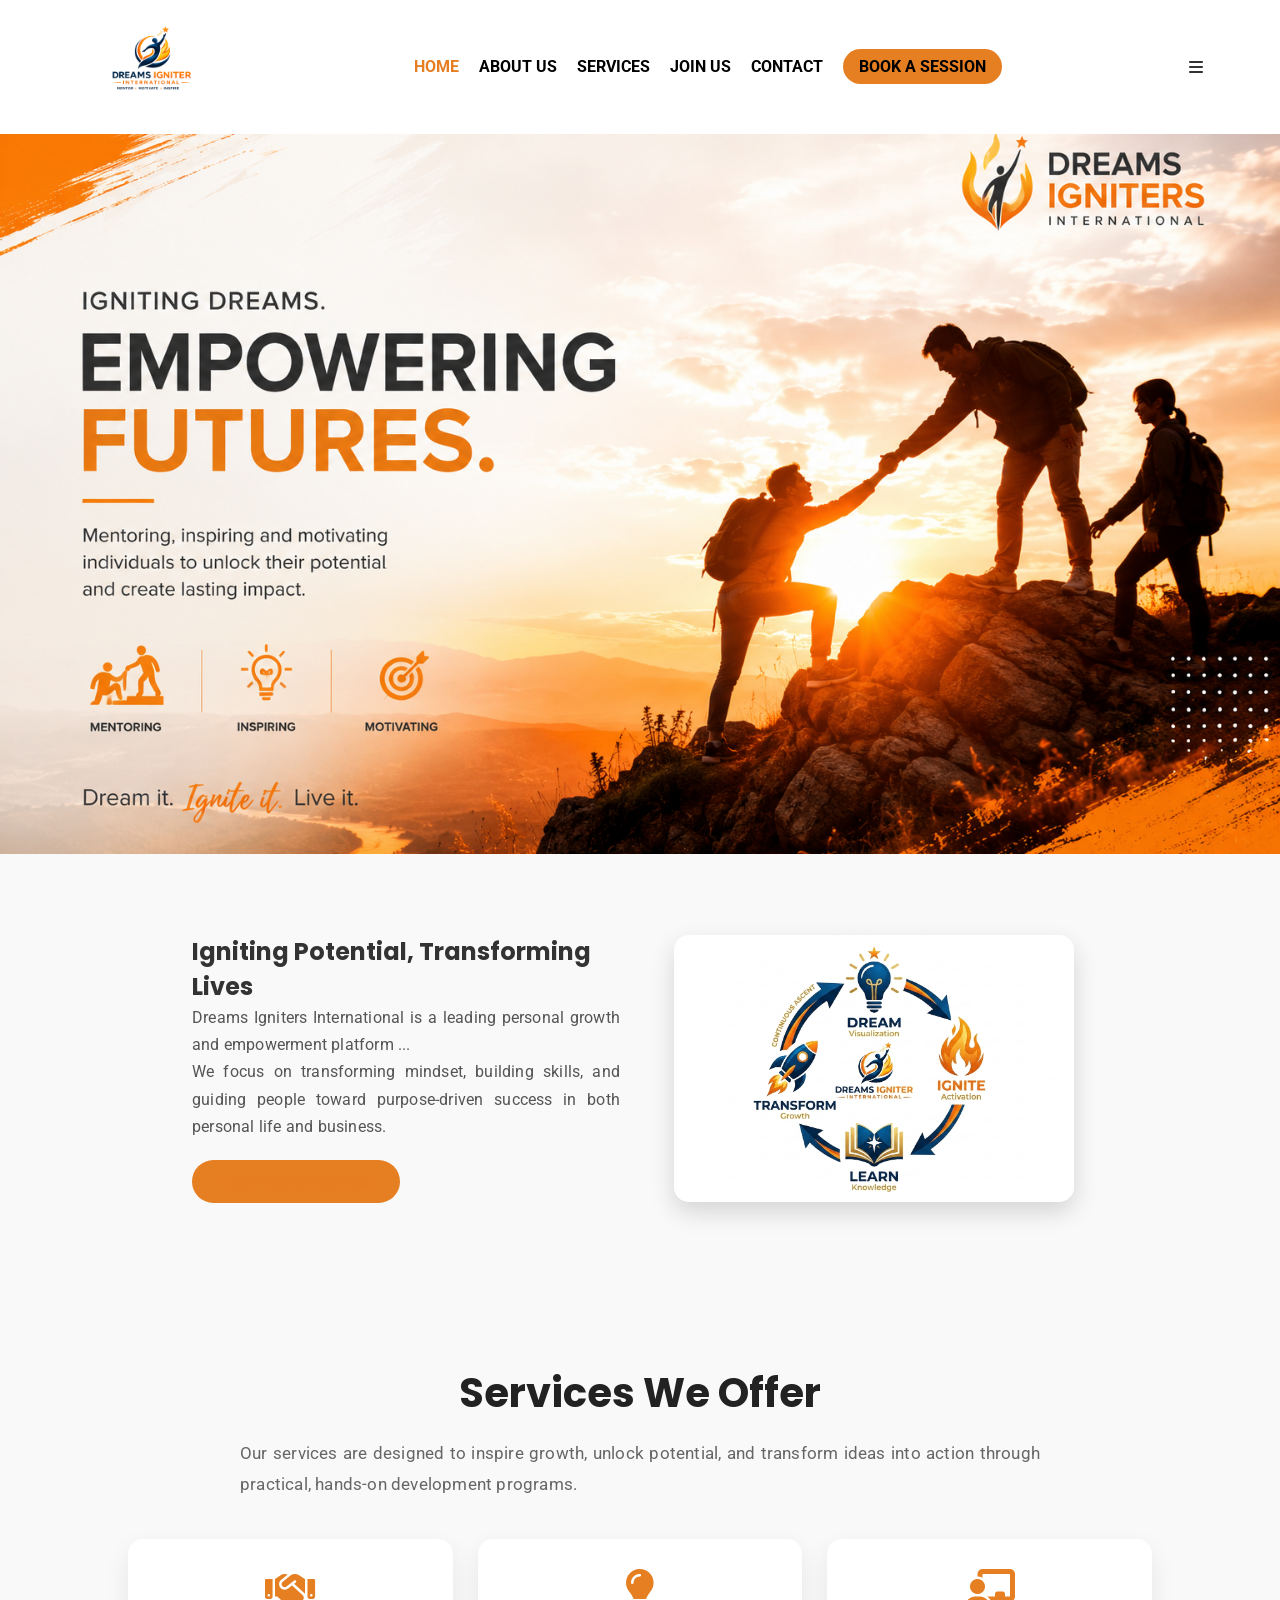
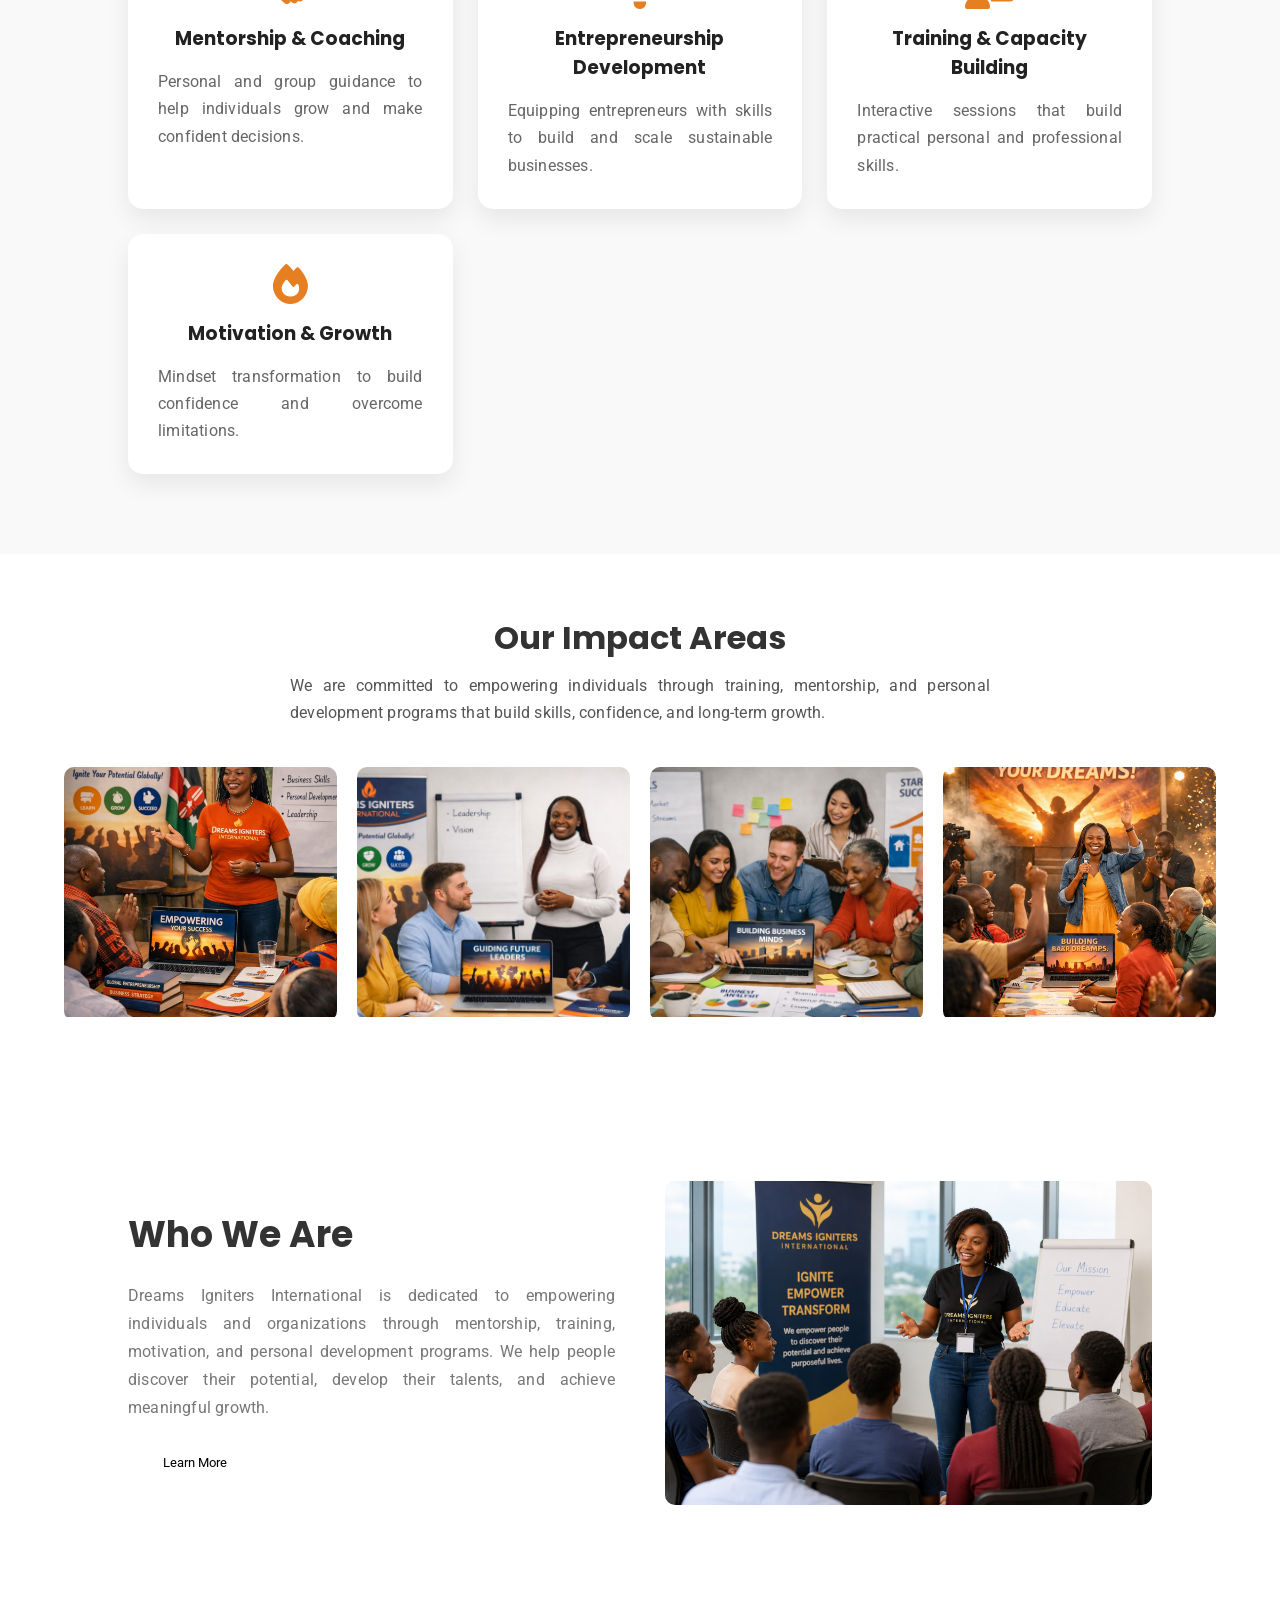
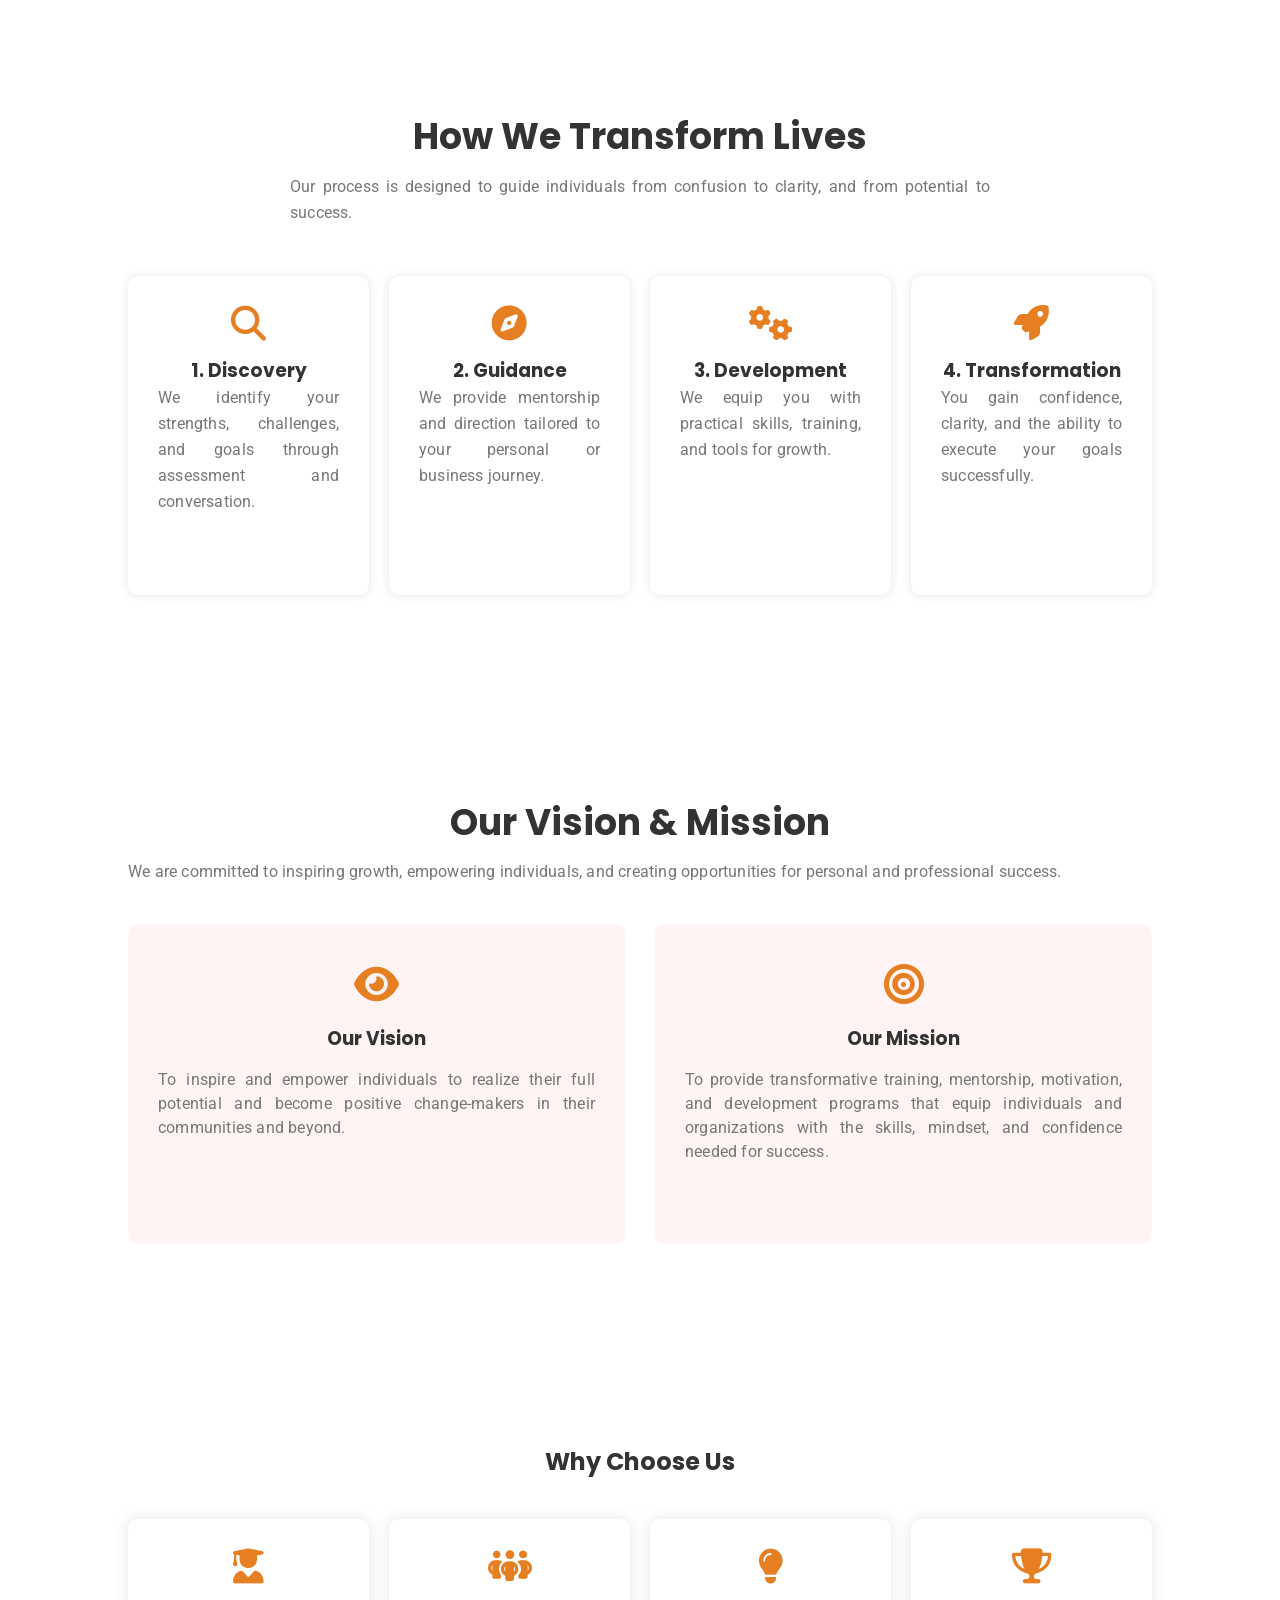
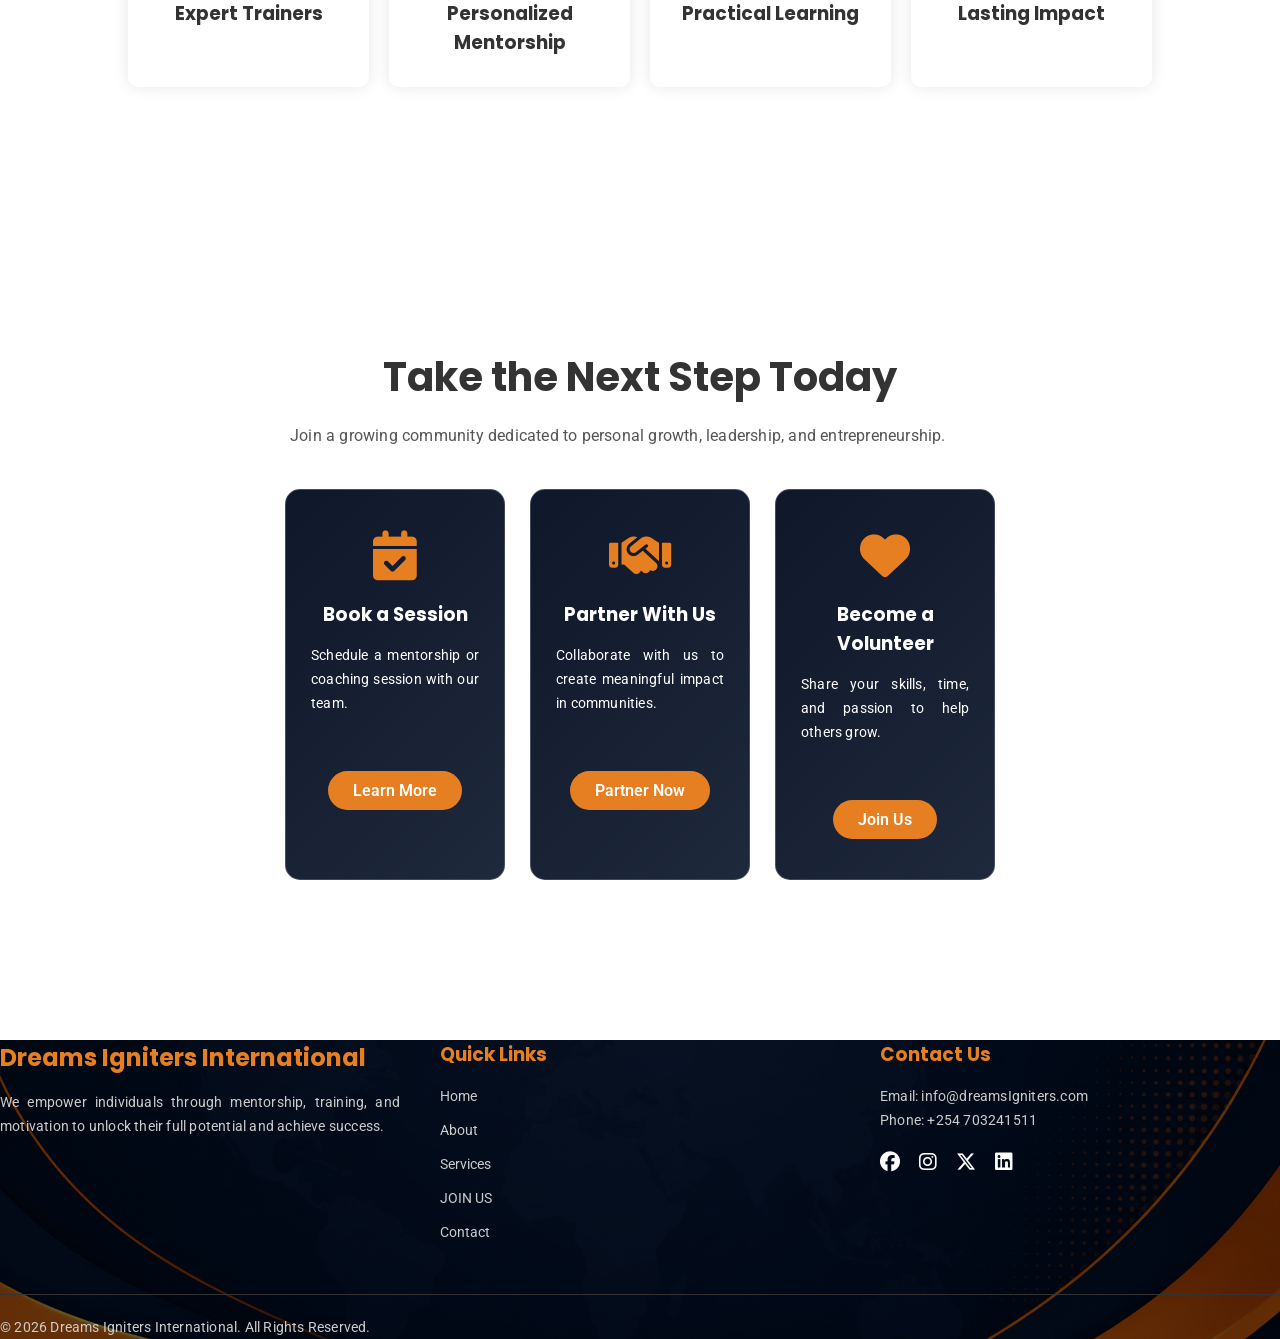
<file: index.html>
<!doctype html>
<html lang="en">
  <head>
    <meta charset="UTF-8" />
    <meta name="viewport" content="width=device-width, initial-scale=1.0" />
    <title>Dreams Igniters International</title>
    <link rel="preconnect" href="https://fonts.googleapis.com" />
    <link rel="preconnect" href="https://fonts.gstatic.com" crossorigin />

    <link
      href="https://fonts.googleapis.com/css2?family=Poppins:wght@300;400;600;700&family=Roboto:wght@300;400;500&display=swap"
      rel="stylesheet"
    />
    <link rel="stylesheet" href="style.css" />
    <link
      rel="stylesheet"
      href="https://cdnjs.cloudflare.com/ajax/libs/font-awesome/6.6.0/css/all.min.css"
    />
  </head>
  <body>
    <!-- NAVBAR (white background) -->
    <nav class="navbar">
      <a href="index.html">
        <img src="images/logo1.png" alt="logo" />
      </a>

      <div class="nav-links" id="navLinks">
        <i class="fa-solid fa-x" onclick="hideMenu()"></i>
        <ul>
          <li><a href="index.html" style="color: #e67e22">HOME</a></li>
          <li><a href="About.html">ABOUT US</a></li>
          <li><a href="services.html">SERVICES</a></li>
          <li><a href="join.html">JOIN US</a></li>
          <li><a href="contact.html">CONTACT</a></li>
          <li><a href="services.html" class="btn-book">BOOK A SESSION</a></li>
        </ul>
      </div>
      <i class="fa-solid fa-bars" onclick="showMenu()"></i>
    </nav>

    <!-- HERO SECTION (background image only) -->
    <section class="header">
      <div class="text-box"></div>
    </section>

    <!---igniting-->
    <section class="intro-section">
      <div class="intro-container">
        <div class="intro-text">
          <h1>Igniting Potential, Transforming Lives</h1>

          <p>
            Dreams Igniters International is a leading personal growth and
            empowerment platform ...
          </p>

          <p>
            We focus on transforming mindset, building skills, and guiding
            people toward purpose-driven success in both personal life and
            business.
          </p>

          <a href="About.html" class="intro-btn">Learn More About Us</a>
        </div>

        <div class="intro-image">
          <img src="images/bg.png" alt="Igniting Potential Image" />
        </div>
      </div>
    </section>
    <!----course-->
    <section class="course">
      <h1>Services We Offer</h1>

      <p class="course-intro">
        Our services are designed to inspire growth, unlock potential, and
        transform ideas into action through practical, hands-on development
        programs.
      </p>

      <div class="course-grid">
        <div class="course-card">
          <i class="fa-solid fa-handshake"></i>
          <h3>Mentorship & Coaching</h3>
          <p>
            Personal and group guidance to help individuals grow and make
            confident decisions.
          </p>
        </div>

        <div class="course-card">
          <i class="fa-solid fa-lightbulb"></i>
          <h3>Entrepreneurship Development</h3>
          <p>
            Equipping entrepreneurs with skills to build and scale sustainable
            businesses.
          </p>
        </div>

        <div class="course-card">
          <i class="fa-solid fa-chalkboard-user"></i>
          <h3>Training & Capacity Building</h3>
          <p>
            Interactive sessions that build practical personal and professional
            skills.
          </p>
        </div>

        <div class="course-card">
          <i class="fa-solid fa-fire"></i>
          <h3>Motivation & Growth</h3>
          <p>
            Mindset transformation to build confidence and overcome limitations.
          </p>
        </div>
      </div>
    </section>
    <!---impact-->
    <section class="impact-section">
      <h1>Our Impact Areas</h1>
      <p>
        We are committed to empowering individuals through training, mentorship,
        and personal development programs that build skills, confidence, and
        long-term growth.
      </p>
      <div class="image-grid">
        <div class="image-card">
          <img src="images/training.jpeg" alt="Training Session" />
          <div class="overlay"><h2>Empowering Through Training</h2></div>
        </div>
        <div class="image-card">
          <img src="images/mentorship.jpeg" alt="Mentorship" />
          <div class="overlay"><h2>Guiding Future Leaders</h2></div>
        </div>
        <div class="image-card">
          <img src="images/business.jpeg" alt="Entrepreneurship" />
          <div class="overlay"><h2>Building Business Minds</h2></div>
        </div>
        <div class="image-card">
          <img src="images/motivation.jpeg" alt="Motivation" />
          <div class="overlay"><h2>Igniting Inner Potential</h2></div>
        </div>
      </div>
    </section>
    <!--about-->
    <section class="about">
      <div class="about-row">
        <div class="about-text">
          <h1>Who We Are</h1>
          <p>
            Dreams Igniters International is dedicated to empowering individuals
            and organizations through mentorship, training, motivation, and
            personal development programs. We help people discover their
            potential, develop their talents, and achieve meaningful growth.
          </p>
          <a href="services.html" class="hero-btn about-btn">Learn More</a>
        </div>
        <div class="about-image">
          <img src="images/about.png" alt="About Us" />
        </div>
      </div>
    </section>
    <!--journey-->
    <section class="journey">
      <h1>How We Transform Lives</h1>
      <p>
        Our process is designed to guide individuals from confusion to clarity,
        and from potential to success.
      </p>
      <div class="journey-steps">
        <div class="journey-box">
          <i class="fa-solid fa-magnifying-glass"></i>
          <h3>1. Discovery</h3>
          <p>
            We identify your strengths, challenges, and goals through assessment
            and conversation.
          </p>
        </div>
        <div class="journey-box">
          <i class="fa-solid fa-compass"></i>
          <h3>2. Guidance</h3>
          <p>
            We provide mentorship and direction tailored to your personal or
            business journey.
          </p>
        </div>
        <div class="journey-box">
          <i class="fa-solid fa-gears"></i>
          <h3>3. Development</h3>
          <p>
            We equip you with practical skills, training, and tools for growth.
          </p>
        </div>
        <div class="journey-box">
          <i class="fa-solid fa-rocket"></i>
          <h3>4. Transformation</h3>
          <p>
            You gain confidence, clarity, and the ability to execute your goals
            successfully.
          </p>
        </div>
      </div>
    </section>
    <!--vision-->
    <section class="vision">
      <h1>Our Vision & Mission</h1>
      <p>
        We are committed to inspiring growth, empowering individuals, and
        creating opportunities for personal and professional success.
      </p>

      <div class="vision-row">
        <div class="vision-card">
          <i class="fa-solid fa-eye"></i>
          <h3>Our Vision</h3>
          <p>
            To inspire and empower individuals to realize their full potential
            and become positive change-makers in their communities and beyond.
          </p>
        </div>

        <div class="vision-card">
          <i class="fa-solid fa-bullseye"></i>
          <h3>Our Mission</h3>
          <p>
            To provide transformative training, mentorship, motivation, and
            development programs that equip individuals and organizations with
            the skills, mindset, and confidence needed for success.
          </p>
        </div>
      </div>
    </section>
    <!---choose-->
    <section class="choose-us">
      <h1>Why Choose Us</h1>

      <div class="choose-row">
        <div class="choose-box">
          <i class="fa-solid fa-user-graduate"></i>
          <h3>Expert Trainers</h3>
        </div>

        <div class="choose-box">
          <i class="fa-solid fa-people-group"></i>
          <h3>Personalized Mentorship</h3>
        </div>

        <div class="choose-box">
          <i class="fa-solid fa-lightbulb"></i>
          <h3>Practical Learning</h3>
        </div>

        <div class="choose-box">
          <i class="fa-solid fa-trophy"></i>
          <h3>Lasting Impact</h3>
        </div>
      </div>
    </section>

    <!--cta-->
    <section class="action-section">
      <h1>Take the Next Step Today</h1>
      <p>
        Join a growing community dedicated to personal growth, leadership, and
        entrepreneurship.
      </p>

      <div class="action-cards">
        <div class="action-card">
          <i class="fa-solid fa-calendar-check"></i>
          <h3>Book a Session</h3>
          <p>Schedule a mentorship or coaching session with our team.</p>
          <a href="services.html">Learn More</a>
        </div>

        <div class="action-card">
          <i class="fa-solid fa-handshake"></i>
          <h3>Partner With Us</h3>
          <p>Collaborate with us to create meaningful impact in communities.</p>
          <a href="join.html">Partner Now</a>
        </div>

        <div class="action-card">
          <i class="fa-solid fa-heart"></i>
          <h3>Become a Volunteer</h3>
          <p>Share your skills, time, and passion to help others grow.</p>
          <a href="join.html">Join Us</a>
        </div>
      </div>
    </section>

    <!-- FOOTER -->
    <footer class="footer">
      <div class="footer-container">
        <div class="footer-about">
          <h2>Dreams Igniters International</h2>
          <p>
            We empower individuals through mentorship, training, and motivation
            to unlock their full potential and achieve success.
          </p>
        </div>

        <div class="footer-links">
          <h3>Quick Links</h3>
          <ul>
            <li><a href="index.html">Home</a></li>
            <li><a href="About.html">About</a></li>
            <li><a href="services.html">Services</a></li>
            <li><a href="join.html">JOIN US</a></li>
            <li><a href="contact.html">Contact</a></li>
          </ul>
        </div>

        <div class="footer-contact">
          <h3>Contact Us</h3>
          <p>Email: info@dreamsIgniters.com</p>
          <p>Phone: +254 703241511</p>
          <div class="socials">
            <i class="fa-brands fa-facebook"></i>
            <i class="fa-brands fa-instagram"></i>
            <i class="fa-brands fa-x-twitter"></i>
            <i class="fa-brands fa-linkedin"></i>
          </div>
        </div>
      </div>

      <div class="footer-bottom">
        <p>© 2026 Dreams Igniters International. All Rights Reserved.</p>
      </div>
    </footer>
    <!-----javascript---->
    <script src="script.js"></script>
  </body>
</html>
</file>
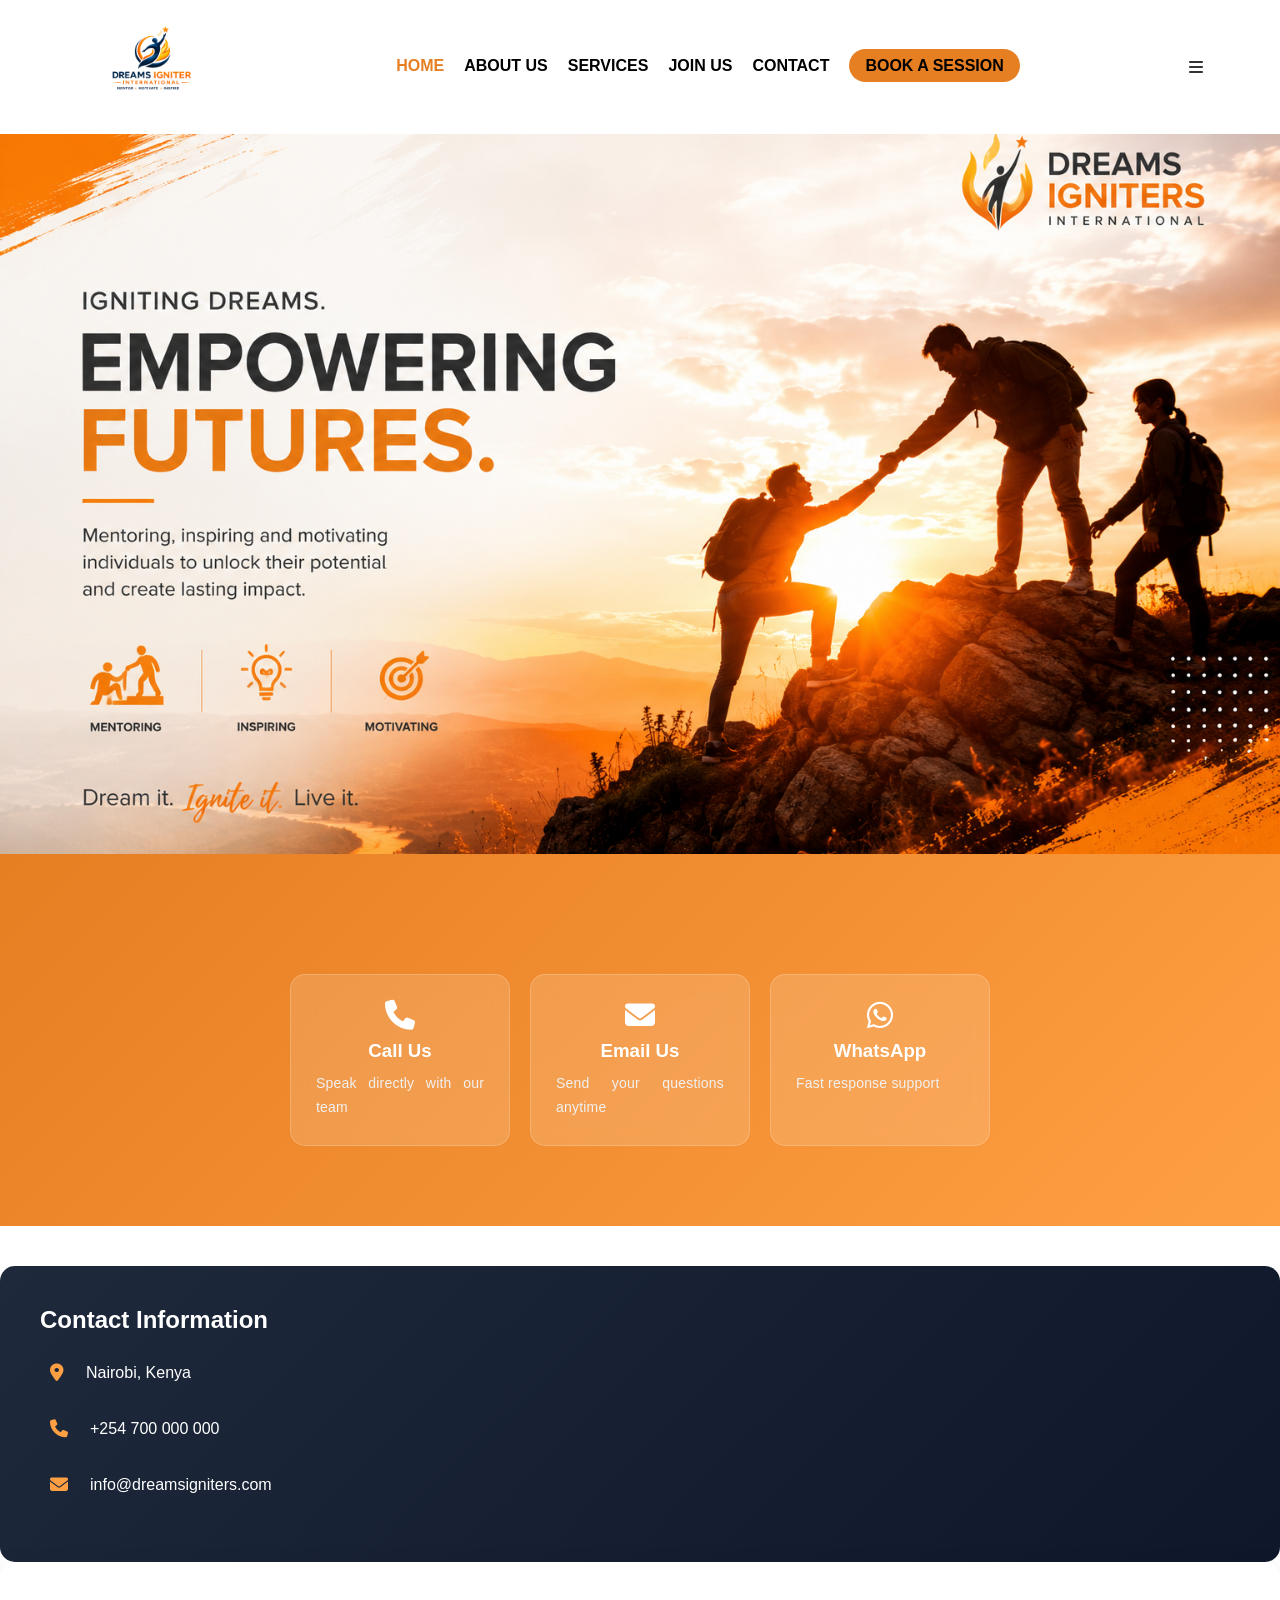
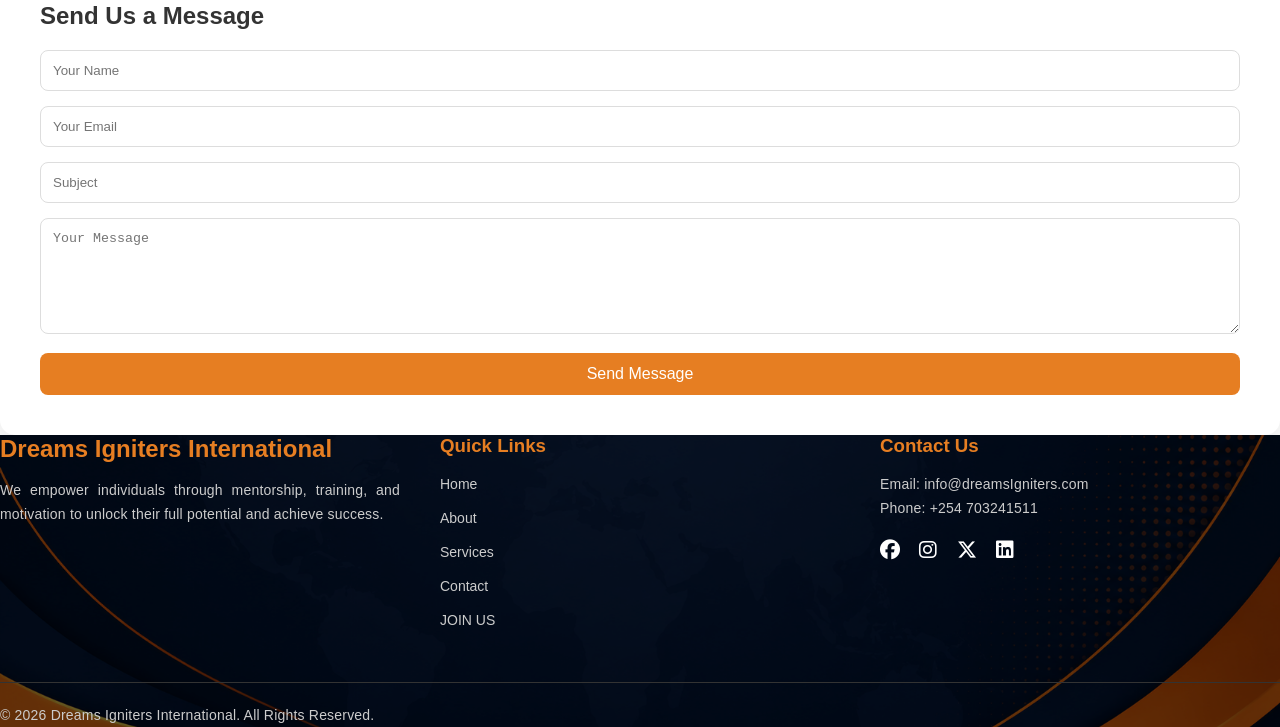
<file: contact.html>
<!doctype html>
<html lang="en">
  <head>
    <meta charset="UTF-8" />
    <meta name="viewport" content="width=device-width, initial-scale=1.0" />
    <title>Contact Us - Dreams Igniters International</title>

    <link rel="stylesheet" href="style.css" />

    <!-- Icons -->
    <link
      rel="stylesheet"
      href="https://cdnjs.cloudflare.com/ajax/libs/font-awesome/6.6.0/css/all.min.css"
    />
  </head>

  <body>
    <nav class="navbar">
      <a href="index.html">
        <img src="images/logo1.png" alt="logo" />
      </a>

      <div class="nav-links" id="navLinks">
        <i class="fa-solid fa-x" onclick="hideMenu()"></i>
        <ul>
          <li><a href="index.html" style="color: #e67e22">HOME</a></li>
          <li><a href="About.html">ABOUT US</a></li>
          <li><a href="services.html">SERVICES</a></li>
          <li><a href="join.html">JOIN US</a></li>
          <li><a href="contact.html">CONTACT</a></li>
          <li><a href="services.html" class="btn-book">BOOK A SESSION</a></li>
        </ul>
      </div>
      <i class="fa-solid fa-bars" onclick="showMenu()"></i>
    </nav>
    <section class="header">
      <div class="text-box"></div>
    </section>

    <!-- HERO -->
    <section class="contact-hero">
      <div class="contact-actions">
  <div class="action-card">
    <i class="fa-solid fa-phone"></i>
    <h3>Call Us</h3>
    <p>Speak directly with our team</p>
  </div>

  <div class="action-card">
    <i class="fa-solid fa-envelope"></i>
    <h3>Email Us</h3>
    <p>Send your questions anytime</p>
  </div>

  <div class="action-card">
    <i class="fa-brands fa-whatsapp"></i>
    <h3>WhatsApp</h3>
    <p>Fast response support</p>
  </div>
</div>
    </section>

    <!-- CONTACT SECTION -->
    <div class="contact-info">
  <h2>Contact Information</h2>

  <div class="info-item">
    <i class="fa-solid fa-location-dot"></i>
    <span>Nairobi, Kenya</span>
  </div>

  <div class="info-item">
    <i class="fa-solid fa-phone"></i>
    <span>+254 700 000 000</span>
  </div>

  <div class="info-item">
    <i class="fa-solid fa-envelope"></i>
    <span>info@dreamsigniters.com</span>
  </div>
</div>
      <!-- CONTACT FORM -->
      <div class="contact-form">
        <h2>Send Us a Message</h2>

        <form>
          <input type="text" placeholder="Your Name" required />
          <input type="email" placeholder="Your Email" required />
          <input type="text" placeholder="Subject" />
          <textarea rows="6" placeholder="Your Message"></textarea>

          <button type="submit">Send Message</button>
        </form>
      </div>
    </section>

    <!-- FOOTER -->
    <footer class="footer">
        <div class="footer-container">
          <div class="footer-about">
            <h2>Dreams Igniters International</h2>
            <p>
              We empower individuals through mentorship, training, and
              motivation to unlock their full potential and achieve success.
            </p>
          </div>

          <div class="footer-links">
            <h3>Quick Links</h3>
            <ul>
              <li><a href="index.html">Home</a></li>
              <li><a href="About.html">About</a></li>
              <li><a href="services.html">Services</a></li>
              <li><a href="contact.html">Contact</a></li>
              <li><a href="join.html">JOIN US</a></li>
            </ul>
          </div>

          <div class="footer-contact">
            <h3>Contact Us</h3>
            <p>Email: info@dreamsIgniters.com</p>
            <p>Phone: +254 703241511</p>
            <div class="socials">
              <i class="fa-brands fa-facebook"></i>
              <i class="fa-brands fa-instagram"></i>
              <i class="fa-brands fa-x-twitter"></i>
              <i class="fa-brands fa-linkedin"></i>
            </div>
          </div>
        </div>

        <div class="footer-bottom">
          <p>© 2026 Dreams Igniters International. All Rights Reserved.</p>
        </div>
      </footer>
    </footer>
    <script src="script.js"></script>
  </body>
</html>
</file>
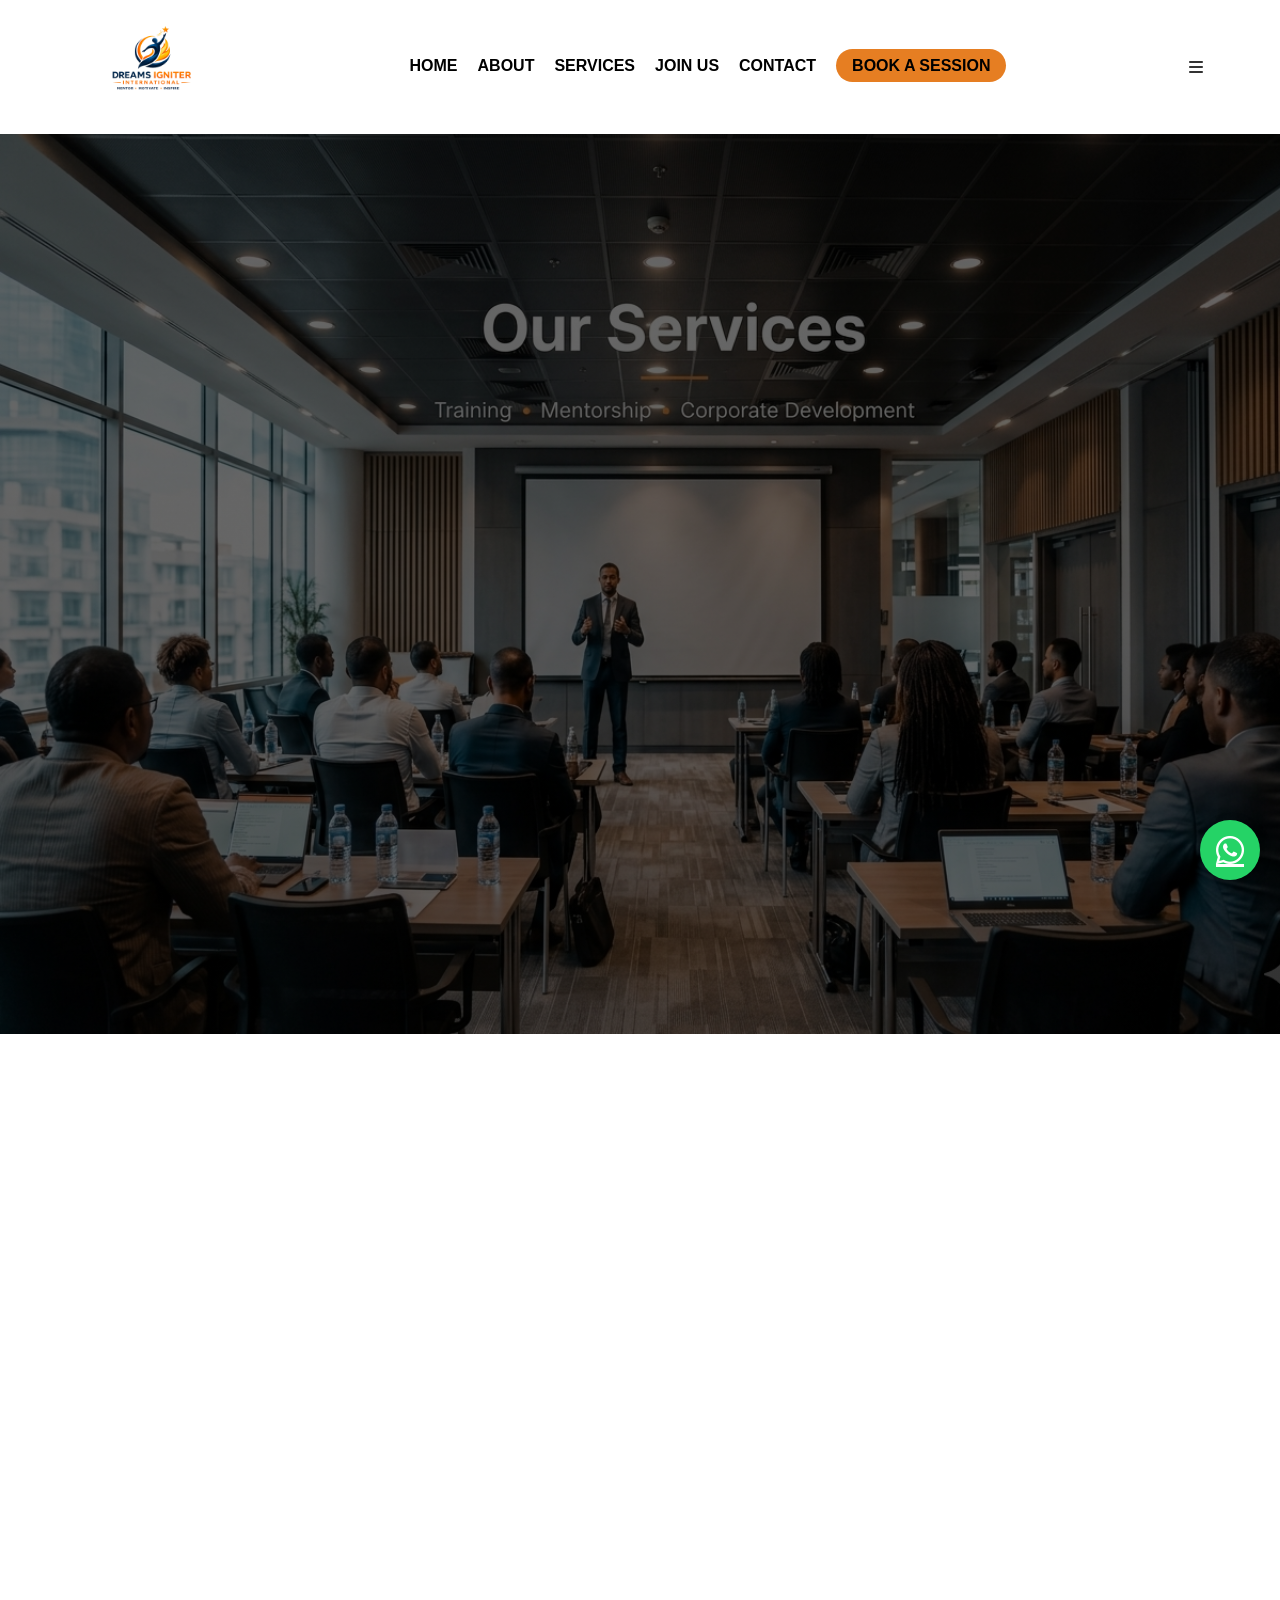
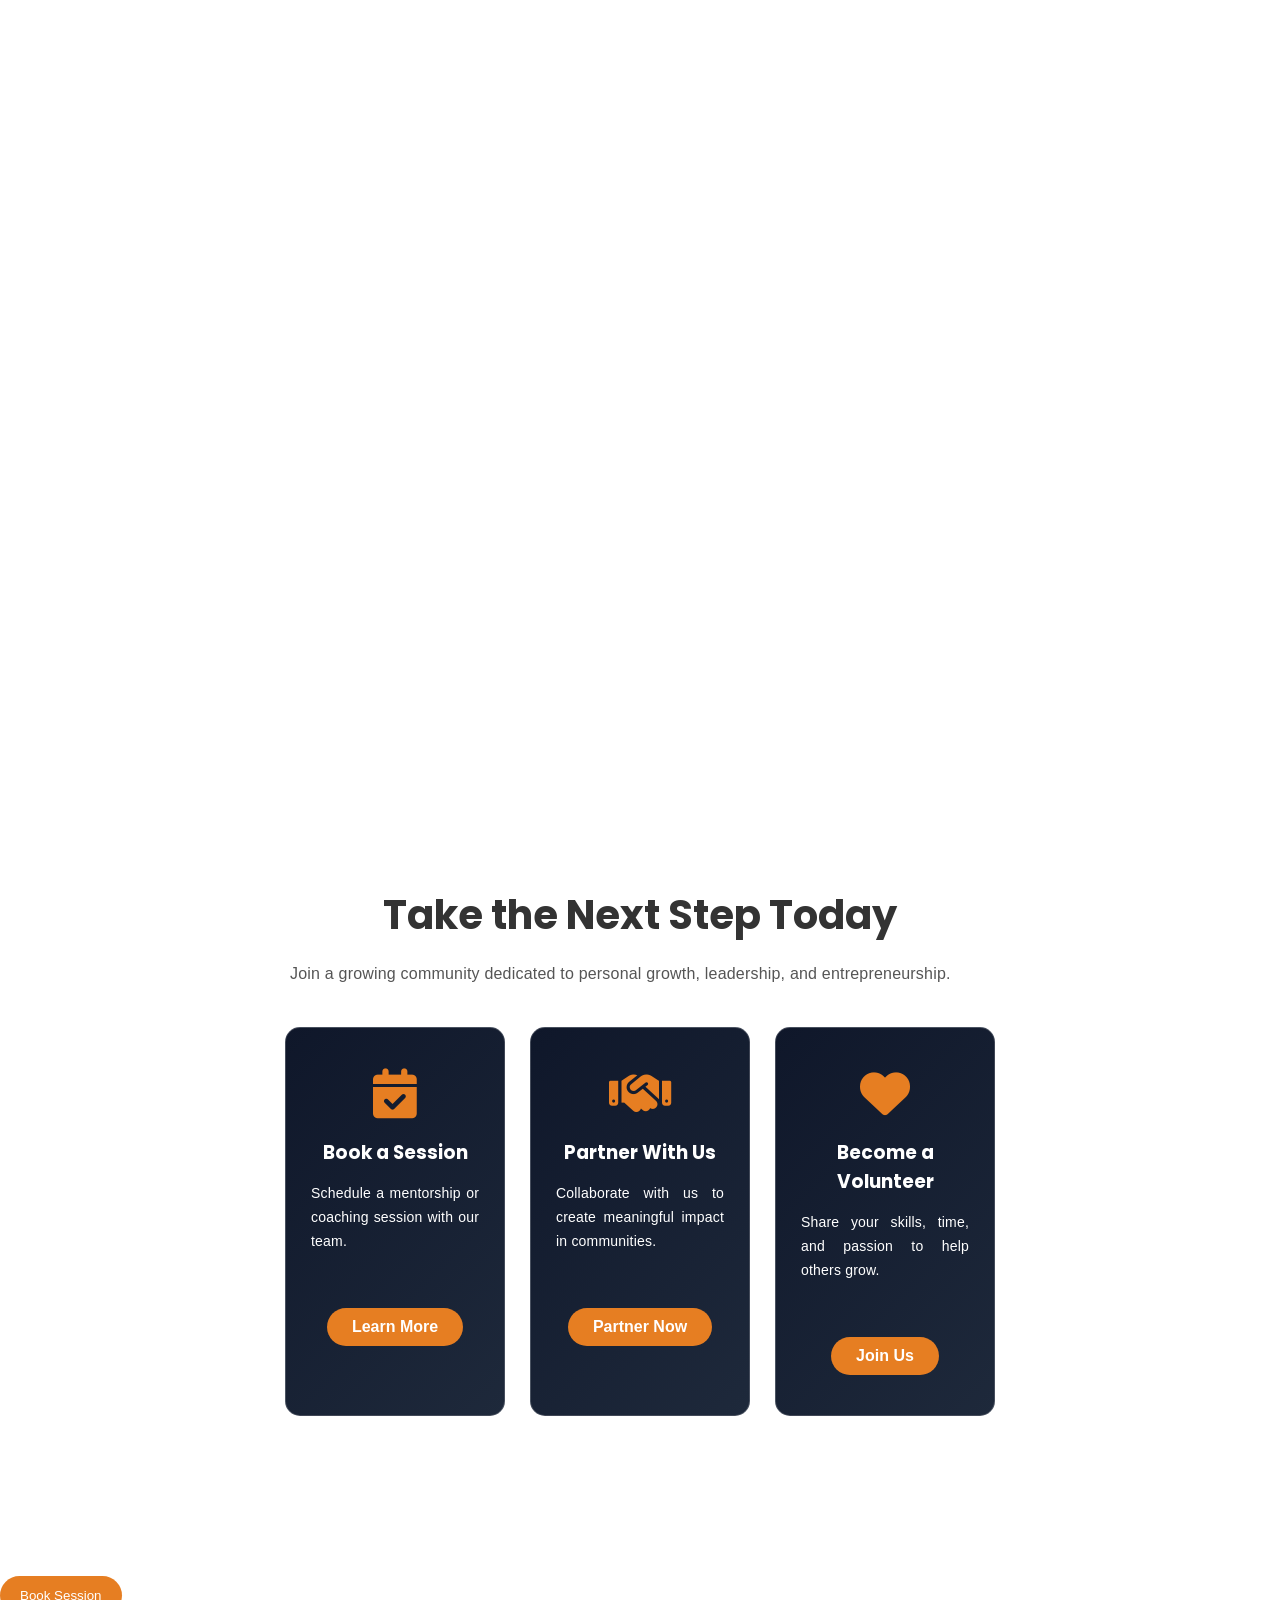
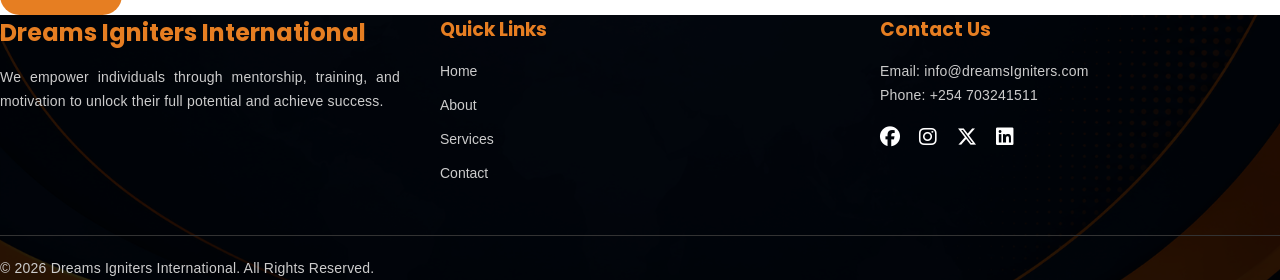
<file: services.html>
<!doctype html>
<html lang="en">
  <head>
    <meta charset="UTF-8" />
    <meta name="viewport" content="width=device-width, initial-scale=1.0" />
    <title>Services - Dreams Igniters International</title>

    <link rel="stylesheet" href="style.css" />

    <!-- AOS -->
    <link href="https://unpkg.com/aos@2.3.1/dist/aos.css" rel="stylesheet" />

    <!-- ICONS -->
    <link
      rel="stylesheet"
      href="https://cdnjs.cloudflare.com/ajax/libs/font-awesome/6.6.0/css/all.min.css"
    />

    <!-- FONT -->
    <link
      href="https://fonts.googleapis.com/css2?family=Poppins:wght@300;400;600;700&display=swap"
      rel="stylesheet"
    />
  </head>

  <body>
    <!-- NAV -->
    <nav class="navbar">
      <a href="index.html"><img src="images/logo1.png" /></a>

      <div class="nav-links" id="navLinks">
        <i class="fa-solid fa-x" onclick="hideMenu()"></i>
        <ul>
          <li><a href="index.html">HOME</a></li>
          <li><a href="about.html">ABOUT</a></li>
          <li><a href="services.html" class="active">SERVICES</a></li>
          <li><a href="join.html">JOIN US</a></li>
          <li><a href="contact.html">CONTACT</a></li>
          <li><a href="services.html" class="btn-book">BOOK A SESSION</a></li>
        </ul>
      </div>

      <i class="fa-solid fa-bars" onclick="showMenu()"></i>
    </nav>

    <!-- HERO -->
    <section class="services-hero">
      <div class="hero-content" data-aos="fade-up">
        <!-- <h1>Our Services</h1>-->
      </div>
    </section>

    <!-- SERVICES -->
    <section class="services-grid">
      <div class="service-card" data-aos="zoom-in">
        <img src="images/training.jpeg" alt="" />
        <i class="fa-solid fa-chalkboard-user"></i>
        <h3>Personal Training</h3>
        <p>Skill-building programs for personal growth and confidence.</p>
      </div>

      <div class="service-card" data-aos="zoom-in" data-aos-delay="100">
        <img src="images/business.jpeg" alt="" />
        <i class="fa-solid fa-building"></i>
        <h3>Corporate Training</h3>
        <p>We train teams on leadership, teamwork, and productivity.</p>
      </div>

      <div class="service-card" data-aos="zoom-in" data-aos-delay="200">
        <img src="images/mentorship.jpeg" alt="" />
        <i class="fa-solid fa-handshake"></i>
        <h3>Mentorship</h3>
        <p>Guiding students, professionals, and organizations.</p>
      </div>
    </section>

    <!-- PROCESS -->
    <section class="process-section">
      <h2 data-aos="fade-up">How Booking Works</h2>

      <div class="process-grid">
        <div data-aos="fade-up">
          <i class="fa-solid fa-user"></i>
          <h3>Fill Form</h3>
          <p>Name, email, and your goal</p>
        </div>

        <div data-aos="fade-up" data-aos-delay="100">
          <i class="fa-solid fa-bullseye"></i>
          <h3>Review</h3>
          <p>We match you with the right program</p>
        </div>

        <div data-aos="fade-up" data-aos-delay="200">
          <i class="fa-solid fa-calendar"></i>
          <h3>Schedule</h3>
          <p>We set your session date</p>
        </div>

        <div data-aos="fade-up" data-aos-delay="300">
          <i class="fa-solid fa-rocket"></i>
          <h3>Start</h3>
          <p>Your transformation begins</p>
        </div>
      </div>
    </section>

    <!-- BOOK TRAINING -->
    <section class="booking-section" data-aos="fade-up">
      <h2>Book Training Session</h2>

      <form>
        <input type="text" placeholder="Your Name" required />
        <input type="email" placeholder="Your Email" required />
        <textarea placeholder="Your Goal"></textarea>
        <button type="submit">Book Session</button>
      </form>
    </section>

    <!-- CTA -->
    <section class="action-section">
      <h1>Take the Next Step Today</h1>
      <p>
        Join a growing community dedicated to personal growth, leadership, and
        entrepreneurship.
      </p>

      <div class="action-cards">
        <div class="action-card">
          <i class="fa-solid fa-calendar-check"></i>
          <h3>Book a Session</h3>
          <p>Schedule a mentorship or coaching session with our team.</p>
          <a href="services.html">Learn More</a>
        </div>

        <div class="action-card">
          <i class="fa-solid fa-handshake"></i>
          <h3>Partner With Us</h3>
          <p>Collaborate with us to create meaningful impact in communities.</p>
          <a href="join.html">Partner Now</a>
        </div>

        <div class="action-card">
          <i class="fa-solid fa-heart"></i>
          <h3>Become a Volunteer</h3>
          <p>Share your skills, time, and passion to help others grow.</p>
          <a href="join.html">Join Us</a>
        </div>
      </div>
    </section>
    <!-- BOOK SESSION MODAL -->
    <div id="bookingModal" class="modal">
      <div class="modal-content">
        <span class="close" onclick="closeModal()">&times;</span>

        <h2>Book a Session</h2>

        <form id="popupForm">
          <input type="text" id="name" placeholder="Your Name" required />
          <input type="email" id="email" placeholder="Your Email" required />
          <textarea id="goal" placeholder="Your Goal"></textarea>

          <button type="submit">Submit</button>
        </form>
      </div>
    </div>

    <!-- OPEN BUTTON (place anywhere e.g. hero or booking section) -->
    <button class="open-modal-btn" onclick="openModal()">Book Session</button>

    <!-- FOOTER -->
    <footer class="footer">
      <footer class="footer">
        <div class="footer-container">
          <div class="footer-about">
            <h2>Dreams Igniters International</h2>
            <p>
              We empower individuals through mentorship, training, and
              motivation to unlock their full potential and achieve success.
            </p>
          </div>

          <div class="footer-links">
            <h3>Quick Links</h3>
            <ul>
              <li><a href="index.html">Home</a></li>
              <li><a href="About.html">About</a></li>
              <li><a href="services.html">Services</a></li>
              <li><a href="contact.html">Contact</a></li>
            </ul>
          </div>

          <div class="footer-contact">
            <h3>Contact Us</h3>
            <p>Email: info@dreamsIgniters.com</p>
            <p>Phone: +254 703241511</p>
            <div class="socials">
              <i class="fa-brands fa-facebook"></i>
              <i class="fa-brands fa-instagram"></i>
              <i class="fa-brands fa-x-twitter"></i>
              <i class="fa-brands fa-linkedin"></i>
            </div>
          </div>
        </div>

        <div class="footer-bottom">
          <p>© 2026 Dreams Igniters International. All Rights Reserved.</p>
        </div>
      </footer>
      <!-----javascript---->
    </footer>
    <a
      href="https://wa.me/254703241511?text=Hello%20I%20want%20to%20book%20a%20session"
      class="whatsapp-float"
      target="_blank"
    >
      <i class="fa-brands fa-whatsapp"></i>
    </a>

    <!-- SCRIPTS -->
    <script src="https://unpkg.com/aos@2.3.1/dist/aos.js"></script>
    <script src="script.js"></script>
    <script>
      AOS.init();
      (function () {
        emailjs.init("YOUR_PUBLIC_KEY");
      })();
    </script>
  </body>
</html>
</file>
<file: style.css>
body {
  font-family: "Roboto", sans-serif;
  color: #333;
}

* {
  margin: 0;
  padding: 0;
  box-sizing: border-box;
}
section {
  padding: 80px 0;
}

h1,
h2,
h3 {
  font-family: "Poppins", sans-serif;
}

p {
  font-family: "Roboto", sans-serif;
  text-align: justify;
  text-justify: inter-word;
  line-height: 1.7;
  letter-spacing: 0.2px;
  color: #555;
}

/* WHITE TOP NAVBAR */
.navbar {
  display: flex;
  justify-content: space-between;
  align-items: center;
  padding: 15px 6%;
  background: white;
}

/* logo */
.navbar img {
  width: 150px;
}

/* links */
.nav-links ul {
  list-style: none;
  display: flex;
  gap: 20px;
}

.nav-links ul li a {
  text-decoration: none;
  color: black;
  font-weight: bold;
}
.nav-links ul li::after {
  content: "";
  width: 0;
  height: 2px;
  background: #ffa500;
  display: block;
  margin: auto;
  transition: 0.5s;
}
.nav-links ul li:hover::after {
  width: 100%;
}

.btn-book {
  background: #e67e22;
  color: #fff;
  padding: 8px 16px;
  border-radius: 20px;
  text-decoration: none;
  transition: 0.3s ease;
}

.btn-book:hover {
  background: #e67e22;
}
/* HERO BACKGROUND */
.header {
  min-height: 80vh;
  width: 100%;
  background-image: url(images/imagges.png);
  background-position: center;
  background-size: cover;
  background-repeat: no-repeat;
  background-color: #000; /* fills empty space */
}
.text-box {
  width: 90%;
  color: #fff;
  position: absolute;
  top: 50%;
  left: 10%;
  transform: translateY(-50%);
  text-align: right;
  bottom: 120px;
}
.hero-cta {
  position: absolute;
  right: 8%;
  bottom: 40px; /* controls distance from bottom */
  background: #e67e22;
  color: #e67e22;
  padding: 14px 28px;
  border-radius: 30px;
  font-weight: 600;
  text-decoration: none;

  box-shadow: 0 10px 25px rgba(0, 0, 0, 0.3);
  transition: 0.3s ease;
}
.hero-cta:hover {
  background: #cf651b;
  transform: scale(1.05);
}
.text-box h1 {
  font-size: 40px;
}

.text-box p {
  margin: 10px 0 40px;
  font-size: 20px;
  color: #e67e22;
}
.hero-btn {
  display: inline-block;
  text-decoration: none;
  color: #fff;
  border: 1px solid #fff;
  padding: 12px 34px;
  font-size: 13px;
  background: transparent;
  position: relative;
  cursor: pointer;
}
.hero-btn:hover {
  border: 1px solid #e67e22;
  background: #e67e22;
  transition: 1s;
}
.fa-bars {
  display: none;
}
.nav-links .fa-solid {
  display: none;
}
@media (max-width: 700px) {
  .text-box h1 {
    font-size: 20px;
  }

  .nav-links {
    position: fixed;
    background: #e67e22;
    height: 100vh;
    width: 200px;
    top: 0;
    right: -200px;
    text-align: left;
    z-index: 2;
    transition: 0.5s;
  }

  .nav-links ul {
    flex-direction: column;
    padding-top: 60px;
  }

  .nav-links ul li {
    display: block;
    margin: 20px 0;
  }

  .nav-links ul li a {
    color: white;
  }
  .nav-links .fa-solid {
    display: block;
    color: #fff;
    margin: 10px;
    font-size: 22px;
    cursor: pointer;
  }
}
@media (max-width: 768px) {
  .header {
    min-height: 60vh;
    background-size: cover;
    background-position: center center;
  }
  .fa-bars {
    display: block;
    font-size: 22px;
    cursor: pointer;
  }
}
/* =========================
   INTRO SECTION
========================= */

.intro-section {
  width: 100%;
  background: #f9f9f9;
  padding: 80px 0;
}

.intro-container {
  width: 70%;
  margin: auto;
  display: flex;
  align-items: center;
  justify-content: space-between;
  gap: 40px;
  text-align: left;
}

/* LEFT SIDE (TEXT) */
.intro-text {
  flex: 1;
}

/* RIGHT SIDE (IMAGE) */
.intro-image {
  flex: 1;
  display: flex;
  justify-content: center;
}

.intro-image img {
  width: 100%;
  max-width: 400px;
  border-radius: 15px;
  object-fit: cover;
  box-shadow: 0 10px 25px rgba(0, 0, 0, 0.15);
}

/* BUTTON */
.intro-btn {
  display: inline-block;
  margin-top: 20px;
  padding: 12px 30px;
  background: #e67e22;
  color: #e67e22;
  text-decoration: none;
  border-radius: 25px;
  transition: 0.3s;
}

.intro-btn:hover {
  background: #cf651b;
}
.diagram-box {
  display: flex;
  flex-direction: column;
  align-items: center;
  gap: 15px;
}

.diagram-item {
  background: white;
  color: #e67e22;
  width: 180px;
  padding: 15px;
  border-radius: 12px;
  text-align: center;
  box-shadow: 0 5px 15px rgba(0, 0, 0, 0.1);
}

.diagram-item i {
  font-size: 30px;
  margin-bottom: 10px;
}

.arrow {
  color: white;
  font-size: 30px;
  font-weight: bold;
}

/* RESPONSIVE */
@media (max-width: 768px) {
  .intro-container {
    flex-direction: column;
    text-align: center;
  }
  .intro-image img {
    max-width: 100%;
  }

  .intro-container h1 {
    font-size: 26px;
  }
}
/*-----course....*/
.course {
  text-align: center;
  padding: 80px 10%;
  background: #f9f9f9;
}

.course h1 {
  font-size: 40px;
  margin-bottom: 15px;
  color: #222;
}

.course-intro {
  max-width: 800px;
  margin: 0 auto 40px;
  color: #666;
  font-size: 17px;
  line-height: 1.8;
}

.course-grid {
  display: grid;
  grid-template-columns: repeat(auto-fit, minmax(250px, 1fr));
  gap: 25px;
}

.course-card {
  background: #fff;
  padding: 30px;
  border-radius: 15px;
  box-shadow: 0 10px 25px rgba(0, 0, 0, 0.08);
  transition: all 0.3s ease;
}

.course-card:hover {
  transform: translateY(-10px);
  box-shadow: 0 15px 35px rgba(0, 0, 0, 0.15);
}

.course-card i {
  font-size: 40px;
  color: #e67e22;
  margin-bottom: 15px;
}

.course-card h3 {
  margin-bottom: 15px;
  color: #222;
}

.course-card p {
  color: #666;
  line-height: 1.7;
}

@media (max-width: 700px) {
  .row {
    flex-direction: column;
  }
}
.impact-section {
  width: 90%;
  margin: auto;
  text-align: center;
  padding: 60px 0;
}

.impact-section h1 {
  font-size: 32px;
  margin-bottom: 10px;
}

.impact-section p {
  font-size: 16px;
  color: #555;
  margin-bottom: 40px;
  max-width: 700px;
  margin-left: auto;
  margin-right: auto;
}

.image-grid {
  display: grid;
  grid-template-columns: repeat(auto-fit, minmax(220px, 1fr));
  gap: 20px;
}

/* Card */
.image-card {
  position: relative;
  overflow: hidden;
  border-radius: 10px;
}

/* Image */
.image-card img {
  width: 100%;
  height: 250px;
  object-fit: cover;
  transition: 0.5s ease;
}

/* Hover zoom */
.image-card:hover img {
  transform: scale(1.1);
}

/* Overlay */
.overlay {
  position: absolute;
  bottom: 0;
  width: 100%;
  background: rgba(0, 0, 0, 0.5);
  color: white;
  padding: 15px;
  text-align: center;
  opacity: 0;
  transition: 0.4s ease;
}

.image-card:hover .overlay {
  opacity: 1;
}

/* RESPONSIVE */
@media (max-width: 900px) {
  .image-grid {
    grid-template-columns: repeat(2, 1fr);
  }
}

@media (max-width: 600px) {
  .image-grid {
    grid-template-columns: 1fr;
  }
}
/*about*/
.about {
  width: 80%;
  margin: auto;
  padding: 100px 0;
}

.about-row {
  display: flex;
  justify-content: space-between;
  align-items: center;
  gap: 50px;
}

.about-text {
  flex: 1;
}

.about-text h1 {
  font-size: 36px;
  margin-bottom: 20px;
}

.about-text p {
  color: #777;
  line-height: 28px;
}

.about-image {
  flex: 1;
}

.about-image img {
  width: 100%;
  border-radius: 10px;
}

.about-btn {
  color: #e67e22;
  border: 1px solid #e67e22;
  margin-top: 20px;
}
/* =========================
   JOURNEY SECTION
========================= */

.journey {
  width: 80%;
  margin: auto;
  padding: 100px 0;
  text-align: center;
}

.journey h1 {
  font-size: 36px;
  margin-bottom: 10px;
}

.journey p {
  color: #777;
  max-width: 700px;
  margin: auto;
  margin-bottom: 50px;
  line-height: 26px;
}

.journey-steps {
  display: grid;
  grid-template-columns: repeat(4, 1fr);
  gap: 20px;
}

.journey-box {
  background: #fff;
  padding: 30px;
  border-radius: 10px;
  box-shadow: 0 0 10px rgba(0, 0, 0, 0.1);
  transition: 0.3s;
}

.journey-box:hover {
  transform: translateY(-10px);
}

.journey-box i {
  font-size: 35px;
  color: #e67e22;
  margin-bottom: 15px;
}

/* RESPONSIVE */
@media (max-width: 900px) {
  .journey-steps {
    grid-template-columns: repeat(2, 1fr);
  }
}

@media (max-width: 600px) {
  .journey-steps {
    grid-template-columns: 1fr;
  }
}
/* vision*/
/* VISION & MISSION */

.vision {
  width: 80%;
  margin: auto;
  text-align: center;
  padding: 100px 0;
}

.vision h1 {
  font-size: 36px;
  margin-bottom: 10px;
}

.vision p {
  color: #777;
  margin-bottom: 40px;
  line-height: 24px;
}

.vision-row {
  display: flex;
  justify-content: space-between;
  gap: 30px;
}

.vision-card {
  flex: 1;
  background: #fff3f3;
  padding: 40px 30px;
  border-radius: 10px;
  transition: 0.5s;
}

.vision-card:hover {
  box-shadow: 0 0 20px rgba(0, 0, 0, 0.2);
}

.vision-card i {
  font-size: 40px;
  color: #e67e22;
  margin-bottom: 20px;
}

.vision-card h3 {
  margin-bottom: 15px;
}

/* Mobile */
@media (max-width: 700px) {
  .vision-row {
    flex-direction: column;
    gap: 20px;
  }
}
/*choose*/
.choose-us {
  width: 80%;
  margin: auto;
  text-align: center;
  padding: 100px 0;
}

.choose-row {
  display: grid;
  grid-template-columns: repeat(4, 1fr);
  gap: 20px;
  margin-top: 40px;
}

.choose-box {
  background: #fff;
  padding: 30px;
  border-radius: 10px;
  box-shadow: 0 0 15px rgba(0, 0, 0, 0.1);
  cursor: pointer;
  transition: all 0.3s ease;
}
/* hover effect */
.choose-box:hover {
  transform: translateY(-8px);
  box-shadow: 0 15px 30px rgba(0, 0, 0, 0.2);
}
/* click (active) effect */
.choose-box:active {
  transform: scale(0.95);
  background: #e67e22;
  color: white;
}
/* icon color change on click/hover */
.choose-box:active i {
  color: white;
}

.choose-box i {
  font-size: 35px;
  color: #e67e22;
  margin-bottom: 15px;
}
@media (max-width: 900px) {
  .choose-row {
    grid-template-columns: repeat(2, 1fr);
  }
}

@media (max-width: 600px) {
  .choose-row {
    grid-template-columns: 1fr;
  }
}
/*cta*/
.action-section {
  width: 90%;
  margin: 80px auto;
  text-align: center;
}
.action-cards {
  display: flex;
  justify-content: center;
  align-items: stretch;
  gap: 25px;
  flex-wrap: wrap;
  margin-top: 40px;
}

.action-section h1 {
  font-size: 40px;
  margin-bottom: 15px;
}

.action-section p {
  max-width: 700px;
  margin: 0 auto 40px;
}

.action-section .action-card {
  background: linear-gradient(135deg, #0f172a, #1e293b);
  color: white;
  padding: 40px 25px;
  border-radius: 15px;
  transition: 0.3s ease;
  text-align: center;
}

.action-card:hover {
  transform: translateY(-10px);
  box-shadow: 0 15px 35px rgba(230, 126, 34, 0.25);
}

.action-section .action-card i {
  font-size: 50px;
  color: #e67e22;
  margin-bottom: 20px;
}

.action-section .action-card h3 {
  margin-bottom: 15px;
  color: #ffffff;
}
.action-section .action-card p {
  color: white;
}

.action-card a {
  display: inline-block;
  margin-top: 15px;
  text-decoration: none;
  background: #e67e22;
  color: #ffffff;
  padding: 10px 25px;
  border-radius: 25px;
  font-weight: 600;
}
/*footer*/
.footer {
  position: relative;
  background-image: url("images/footer-bg.png");
  background-size: cover;
  background-position: center;
  background-repeat: no-repeat;
  color: white;
}
.footer::before {
  content: "";
  position: absolute;
  top: 0;
  left: 0;
  width: 100%;
  height: 100%;
  background: rgba(0, 0, 0, 0.6); /* dark overlay */
  z-index: 1;
}
.footer-container,
.footer-bottom {
  position: relative;
  z-index: 2;
}

.footer-container {
  display: grid;
  grid-template-columns: repeat(3, 1fr);
  gap: 40px;
}

.footer h2,
.footer h3 {
  margin-bottom: 15px;
  color: #e67e22;
}

.footer p,
.footer a {
  color: #ccc;
  font-size: 14px;
  text-decoration: none;
  line-height: 24px;
}

.footer-links ul {
  list-style: none;
}

.footer-links ul li {
  margin-bottom: 10px;
}

.footer-links ul li a:hover {
  color: #e67e22;
  padding-left: 5px;
  transition: 0.3s;
}

.socials {
  margin-top: 10px;
}

.socials i {
  margin-right: 10px;
  font-size: 18px;
  cursor: pointer;
  transition: 0.3s;
}

.socials i:hover {
  color: #e67e22;
  transform: translateY(-3px);
}

.footer-bottom {
  text-align: center;
  margin-top: 40px;
  border-top: 1px solid #333;
  padding-top: 20px;
  font-size: 13px;
  color: #777;
}

/* responsive */
@media (max-width: 768px) {
  .footer-container {
    grid-template-columns: 1fr;
    text-align: center;
  }
}
/*about*/
/* HERO SLIDER */
.about-hero {
  height: 75vh;
  display: flex;
  align-items: center;
  justify-content: center;
  position: relative;

  background-size: cover;
  background-position: center;
  background-repeat: no-repeat;

  transition: opacity 1s ease-in-out;
}

/* dark overlay */

.hero-overlay {
  background: rgba(0, 0, 0, 0.2);
  padding: 40px;
  text-align: center;
  color: white;
  border-radius: 10px;
}

/* STORY */
.about-story {
  width: 80%;
  margin: auto;
  text-align: center;
}

/* FOUNDER */
.founder {
  width: 80%;
  margin: auto;
  display: flex;
  gap: 40px;
  align-items: center;
}
.about-story,
.founder-text {
  max-width: 800px;
  margin: auto;
}

.founder img {
  width: 100%;
  border-radius: 12px;
  object-fit: cover;
}

/* VALUES */
.values-grid {
  display: grid;
  grid-template-columns: repeat(4, 1fr);
  width: 80%;
  margin: auto;
  gap: 20px;
}
.values-grid div {
  background: #fff;
  padding: 30px;
  border-radius: 12px;
  text-align: center;
  box-shadow: 0 5px 20px rgba(0, 0, 0, 0.08);
  transition: 0.3s;
}

.values-grid div:hover {
  transform: translateY(-5px);
}
.values-grid i {
  font-size: 35px;
  color: #e67e22;
  margin-bottom: 10px;
}

/* PROCESS */
.process-grid {
  display: grid;
  grid-template-columns: repeat(4, 1fr);
  width: 80%;
  margin: auto;
  gap: 20px;
  text-align: center;
}

/* TEAM */
.team-grid {
  display: grid;
  grid-template-columns: repeat(3, 1fr);
  width: 80%;
  margin: auto;
  gap: 20px;
}
.process-grid div {
  background: #f9f9f9;
  padding: 30px;
  border-radius: 12px;
  text-align: center;
  transition: 0.3s;
}

.process-grid div:hover {
  background: #fff3e0;
  transform: translateY(-5px);
}

.process-grid i {
  font-size: 30px;
  color: #e67e22;
  margin-bottom: 10px;
}
.stats-container {
  width: 80%;
  margin: auto;
  display: grid;
  grid-template-columns: repeat(4, 1fr);
  gap: 20px;
  text-align: center;
}

.stats-container div {
  background: #111;
  color: white;
  padding: 30px;
  border-radius: 12px;
}

.stats-container h2 {
  color: #e67e22;
  font-size: 30px;
}

/* TESTIMONIALS */
.testimonial-grid {
  display: grid;
  grid-template-columns: repeat(3, 1fr);
  width: 80%;
  margin: auto;
  gap: 20px;
}
/* =========================
   TEAM
========================= */

.team-grid {
  width: 80%;
  margin: auto;
  display: grid;
  grid-template-columns: repeat(3, 1fr);
  gap: 20px;
}

.team-card {
  text-align: center;
  background: white;
  padding: 20px;
  border-radius: 12px;
  box-shadow: 0 5px 15px rgba(0, 0, 0, 0.08);
}

.team-card img {
  width: 100%;
  height: 280px;
  object-fit: cover;
  background: #f5f5f5;
}

.testimonial-grid {
  width: 80%;
  margin: auto;
  display: grid;
  grid-template-columns: repeat(3, 1fr);
  gap: 20px;
}

.testimonial-card {
  background: #fff;
  padding: 25px;
  border-radius: 12px;
  text-align: center;
  box-shadow: 0 5px 15px rgba(0, 0, 0, 0.08);
}

.testimonial-card img {
  width: 70px;
  height: 70px;
  border-radius: 50%;
  object-fit: cover;
  margin-bottom: 10px;
}

/* GALLERY */
.gallery-grid {
  width: 80%;
  margin: auto;
  display: grid;
  grid-template-columns: repeat(4, 1fr);
  gap: 15px;
}

.gallery-grid img {
  width: 100%;
  height: 220px;
  object-fit: cover;
  border-radius: 10px;
  transition: 0.4s;
}
.gallery-grid img:hover {
  transform: scale(1.05);
}
.process h1,
.team h1,
.gallery h1 .values h1 .testimonials h1 {
  text-align: center;
}

/* RESPONSIVE */
@media (max-width: 1024px) {
  .values-grid,
  .process-grid,
  .stats-container {
    grid-template-columns: repeat(2, 1fr);
  }

  .team-grid,
  .testimonial-grid {
    grid-template-columns: repeat(2, 1fr);
  }

  .gallery-grid {
    grid-template-columns: repeat(2, 1fr);
  }
  .gallery-grid img {
    width: 100%;
    height: 250px;
    object-fit: cover;
    border-radius: 10px;
    transition: 0.4s;
  }

  .gallery-grid img:hover {
    transform: scale(1.05);
  }

  .founder {
    flex-direction: column;
  }
}

@media (max-width: 600px) {
  .values-grid,
  .process-grid,
  .stats-container,
  .team-grid,
  .testimonial-grid,
  .gallery-grid {
    grid-template-columns: 1fr;
  }
}
.services-hero {
  height: 100vh;
  background:
    linear-gradient(rgba(0, 0, 0, 0.6), rgba(0, 0, 0, 0.6)),
    url("images/services-bg.png");
  background-size: cover;
  display: flex;
  justify-content: center;
  align-items: center;
  text-align: center;
  color: white;
}

/* SERVICES GRID */
.services-grid {
  width: 90%;
  margin: auto;
  padding: 80px 0;
  display: grid;
  grid-template-columns: repeat(auto-fit, minmax(250px, 1fr));
  gap: 20px;
}

.service-card {
  background: white;
  border-radius: 12px;
  overflow: hidden;
  box-shadow: 0 5px 20px rgba(0, 0, 0, 0.1);
  text-align: center;
  padding-bottom: 20px;
  cursor: pointer;
}
.service-card:hover {
  transform: translateY(-10px) scale(1.02);
  box-shadow: 0 15px 30px rgba(0, 0, 0, 0.2);
}

.service-card img {
  width: 100%;
  height: 180px;
  object-fit: cover;
  transition: 0.5s ease;
}

.service-card i {
  font-size: 28px;
  color: #e67e22;
  margin: 15px 0;
}

/* PROCESS */
.process-section {
  text-align: center;
  padding: 80px 0;
}

.process-grid {
  width: 90%;
  margin: auto;
  display: grid;
  grid-template-columns: repeat(auto-fit, minmax(200px, 1fr));
  gap: 20px;
}

.process-grid div {
  background: #f9f9f9;
  padding: 25px;
  border-radius: 10px;
}

/* BOOKING */
.booking-section {
  width: 80%;
  margin: auto;
  text-align: center;
  padding: 80px 0;
}

.booking-section form {
  display: flex;
  flex-direction: column;
  gap: 15px;
}

.booking-section input,
.booking-section textarea {
  padding: 12px;
  border: 1px solid #ddd;
  border-radius: 8px;
}

.booking-section button {
  background: #e67e22;
  color: white;
  border: none;
  padding: 12px;
  border-radius: 25px;
}

/* CTA */
.cta {
  background: #111;
  color: white;
  text-align: center;
  padding: 80px 20px;
}
.modal {
  display: none;
  position: fixed;
  top: 0;
  left: 0;
  width: 100%;
  height: 100%;
  background: rgba(0, 0, 0, 0.7);
  justify-content: center;
  align-items: center;
  z-index: 999;
}

.modal-content {
  background: white;
  padding: 30px;
  width: 90%;
  max-width: 400px;
  border-radius: 10px;
  text-align: center;
}

.modal-content input,
.modal-content textarea {
  width: 100%;
  margin: 10px 0;
  padding: 10px;
}

.modal-content button {
  background: #e67e22;
  color: white;
  border: none;
  padding: 10px;
  width: 100%;
}

.close {
  float: right;
  font-size: 25px;
  cursor: pointer;
}

.open-modal-btn {
  background: #e67e22;
  color: white;
  padding: 12px 20px;
  border: none;
  border-radius: 30px;
}
.whatsapp-float {
  position: fixed;
  width: 60px;
  height: 60px;
  bottom: 20px;
  right: 20px;
  background-color: #25d366;
  color: white;
  border-radius: 50%;
  text-align: center;
  font-size: 30px;
  box-shadow: 2px 2px 10px rgba(0, 0, 0, 0.3);
  z-index: 1000;

  display: flex;
  align-items: center;
  justify-content: center;

  transition: 0.3s ease;
}
.whatsapp-float i {
  font-size: 32px;
  color: white;
}

.whatsapp-float:hover {
  transform: scale(1.1);
  background-color: #1ebe5d;
}
/*contact info*/
/* CONTACT HERO */
.contact-hero {
  background: linear-gradient(135deg, #e67e22, #ff9f43);
  color: white;
  text-align: center;
  padding: 80px 20px;
  margin-bottom: 40px;
}

.contact-hero h1 {
  font-size: 40px;
}

.contact-hero p {
  margin-top: 10px;
  font-size: 18px;
}
.hero-btn {
  border: 1px solid #fff;
  color: black;
  background: transparent;
}
.contact-actions {
  margin-top: 40px;
  display: flex;
  justify-content: center;
  gap: 20px;
  flex-wrap: wrap;
}

.action-card {
  background: rgba(255, 255, 255, 0.15);
  backdrop-filter: blur(10px);
  padding: 25px;
  border-radius: 15px;
  width: 220px;
  text-align: center;
  transition: 0.3s ease;
  cursor: pointer;
  border: 1px solid rgba(255, 255, 255, 0.2);
}

.action-card i {
  font-size: 30px;
  margin-bottom: 10px;
  color: #fff;
}

.action-card h3 {
  margin-bottom: 8px;
  color: white;
}

.action-card p {
  font-size: 14px;
  color: #f1f1f1;
}

.action-card:hover {
  transform: translateY(-8px);
  background: rgba(255, 255, 255, 0.25);
}

/* CONTACT SECTION */
.contact-section {
  display: flex;
  justify-content: space-between;
  gap: 40px;
  padding: 80px 10%;
  background: #f5f7fa;
}

/* INFO BOX */
.contact-info {
  flex: 1;
  background: linear-gradient(135deg, #1e293b, #0f172a);
  color: white;
  padding: 40px;
  border-radius: 15px;
}

.contact-info h2 {
  margin-bottom: 20px;
}

.contact-info p {
  margin: 15px 0;
  font-size: 16px;
}

.contact-info i {
  margin-right: 10px;
  color: #ff9f43;
}
.contact-info .info-item {
  display: flex;
  align-items: center;
  gap: 12px;
  margin: 18px 0;
  padding: 10px;
  border-radius: 8px;
  transition: 0.3s;
}

.contact-info .info-item:hover {
  background: rgba(255, 255, 255, 0.1);
  transform: translateX(5px);
}

.contact-info i {
  font-size: 18px;
  color: #ff9f43;
}

/* FORM */
.contact-form {
  flex: 1;
  background: white;
  padding: 40px;
  border-radius: 15px;
  box-shadow: 0 10px 30px rgba(0, 0, 0, 0.1);
}

.contact-form h2 {
  margin-bottom: 20px;
}

.contact-form input,
.contact-form textarea {
  width: 100%;
  padding: 12px;
  margin-bottom: 15px;
  border: 1px solid #ddd;
  border-radius: 8px;
}

.contact-form button {
  width: 100%;
  padding: 12px;
  background: #e67e22;
  color: white;
  border: none;
  border-radius: 8px;
  font-size: 16px;
  cursor: pointer;
}

.contact-form button:hover {
  background: #cf6d17;
}

/* SOCIAL ICONS */
.socials {
  margin-top: 20px;
}

.socials i {
  font-size: 20px;
  margin-right: 15px;
  cursor: pointer;
  transition: 0.3s;
}

.socials i:hover {
  color: #ff9f43;
}

/* RESPONSIVE */
@media (max-width: 768px) {
  .contact-section {
    flex-direction: column;
  }
}

/* =========================
   JOIN US PAGE
========================= */

.join-hero {
  min-height: 70vh;
  background:
    linear-gradient(rgba(0, 0, 0, 0.6), rgba(0, 0, 0, 0.6)),
    url("images/join-bg.jpg");
  background-position: center;
  background-size: cover;
  display: flex;
  justify-content: center;
  align-items: center;
  text-align: center;
}

.join-hero-content {
  color: #fff;
  max-width: 800px;
  padding: 20px;
}

.join-hero-content h1 {
  font-size: 60px;
  margin-bottom: 20px;
}

.join-hero-content p {
  font-size: 18px;
  line-height: 1.8;
  margin-bottom: 30px;
}

/* JOIN SECTION */

.join-us {
  width: 90%;
  margin: auto;
  text-align: center;
  padding: 80px 0;
}

.join-us h1 {
  font-size: 40px;
  margin-bottom: 15px;
}

.join-grid {
  display: grid;
  grid-template-columns: repeat(auto-fit, minmax(280px, 1fr));
  gap: 30px;
  margin-top: 50px;
}

.join-card {
  background: #fff;
  border-radius: 15px;
  padding: 40px 25px;
  text-align: center;
  box-shadow: 0 8px 25px rgba(0, 0, 0, 0.1);
  transition: 0.4s;
}

.join-card:hover {
  transform: translateY(-10px);
}
.join-icon {
  font-size: 70px;
  color: #e67e22;
  margin-bottom: 25px;
}

.join-content {
  padding: 25px;
}

.join-content h3 {
  color: #e67e22;
  margin-bottom: 15px;
}

.join-content p {
  line-height: 1.8;
  margin-bottom: 20px;
}

/* STATS */

.stats {
  background: #f8f8f8;
  padding: 70px 10%;
  display: flex;
  justify-content: space-between;
  flex-wrap: wrap;
  gap: 20px;
}

.stat-box {
  flex: 1;
  min-width: 200px;
  background: #fff;
  padding: 30px;
  text-align: center;
  border-radius: 12px;
  box-shadow: 0 5px 15px rgba(0, 0, 0, 0.08);
}

.stat-box h2 {
  color: #e67e22;
  font-size: 42px;
  margin-bottom: 10px;
}

/* FORM */

.join-form {
  width: 80%;
  margin: auto;
  padding: 80px 0;
}

.join-form h1 {
  text-align: center;
  margin-bottom: 40px;
}

.join-form form {
  background: #fff;
  padding: 40px;
  border-radius: 15px;
  box-shadow: 0 5px 20px rgba(0, 0, 0, 0.1);
}

.join-form input,
.join-form select,
.join-form textarea {
  width: 100%;
  padding: 15px;
  margin-bottom: 20px;
  border: 1px solid #ddd;
  border-radius: 8px;
  font-size: 16px;
}

.join-form textarea {
  resize: none;
}

.join-form button {
  border: none;
  cursor: pointer;
}

/* RESPONSIVE */

@media (max-width: 768px) {
  .join-hero-content h1 {
    font-size: 40px;
  }

  .stats {
    flex-direction: column;
  }

  .join-form {
    width: 95%;
  }

  .join-form form {
    padding: 20px;
  }
}
</file>
